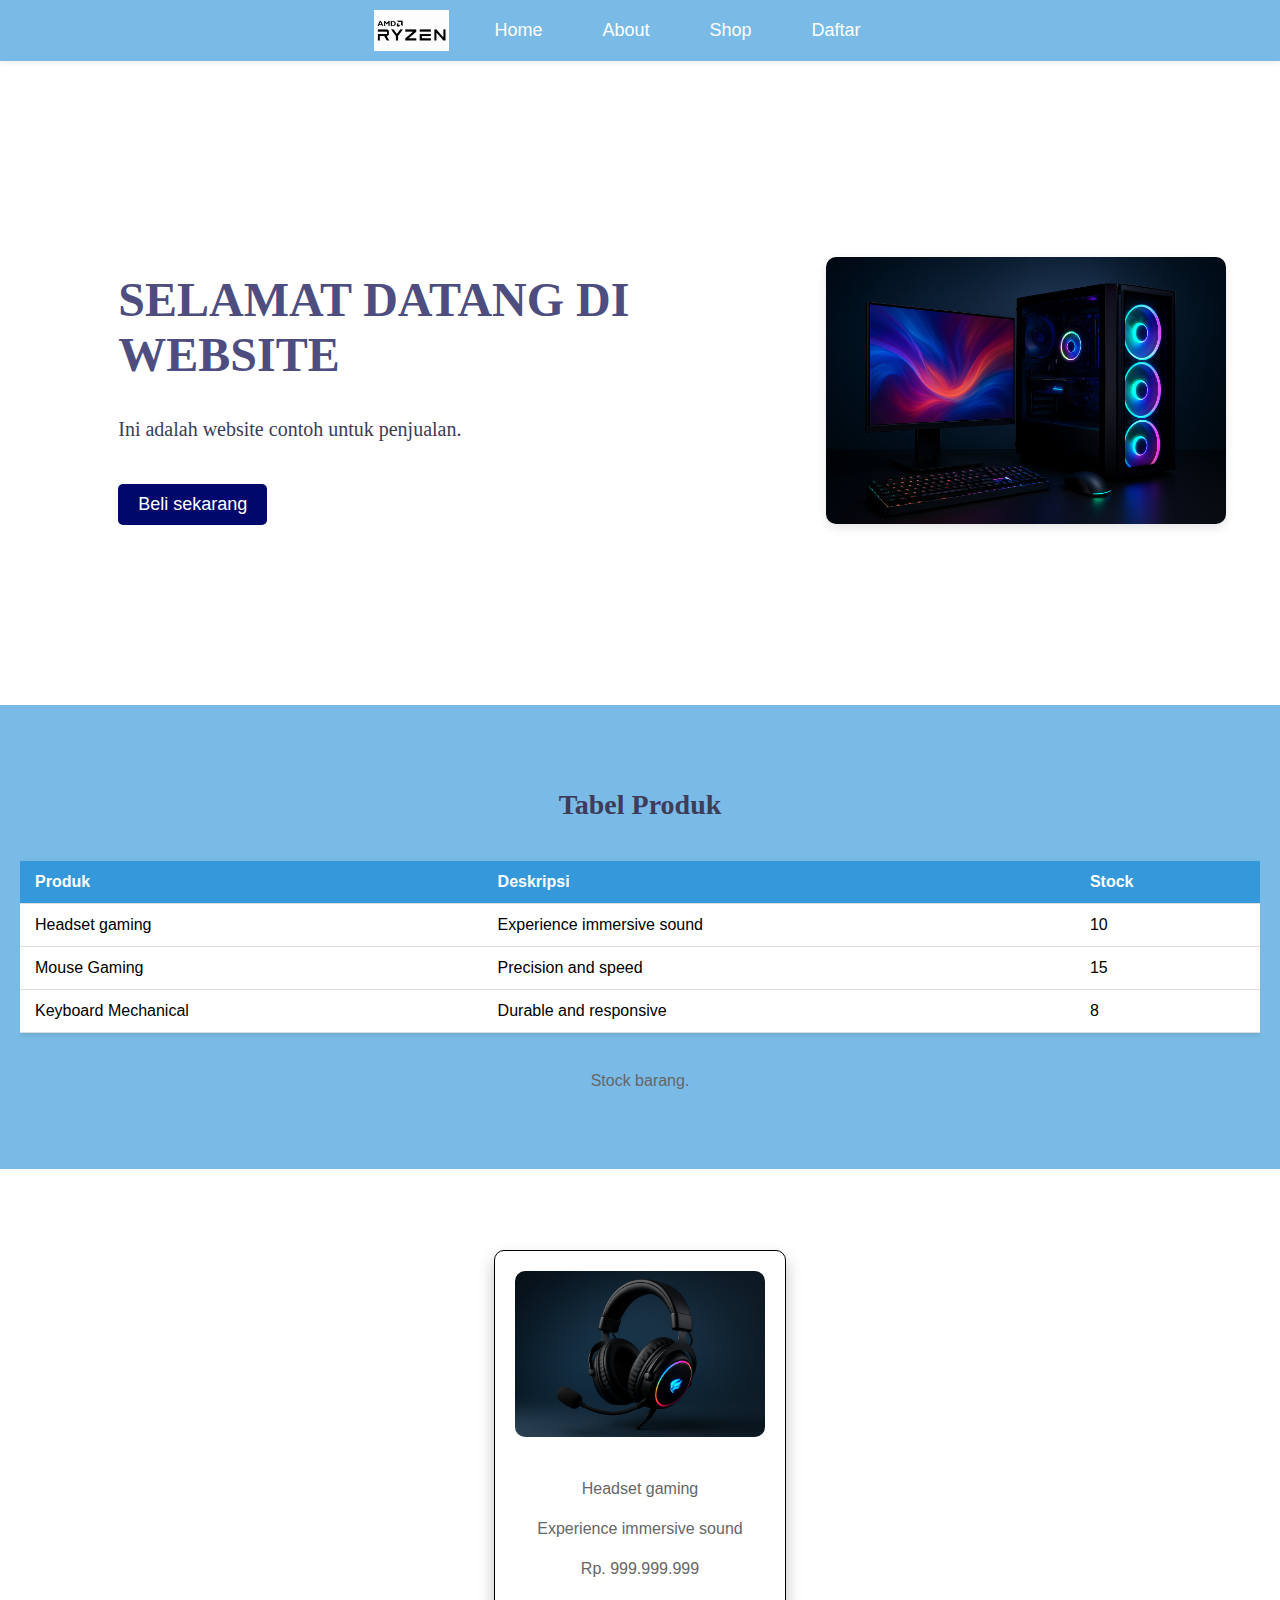
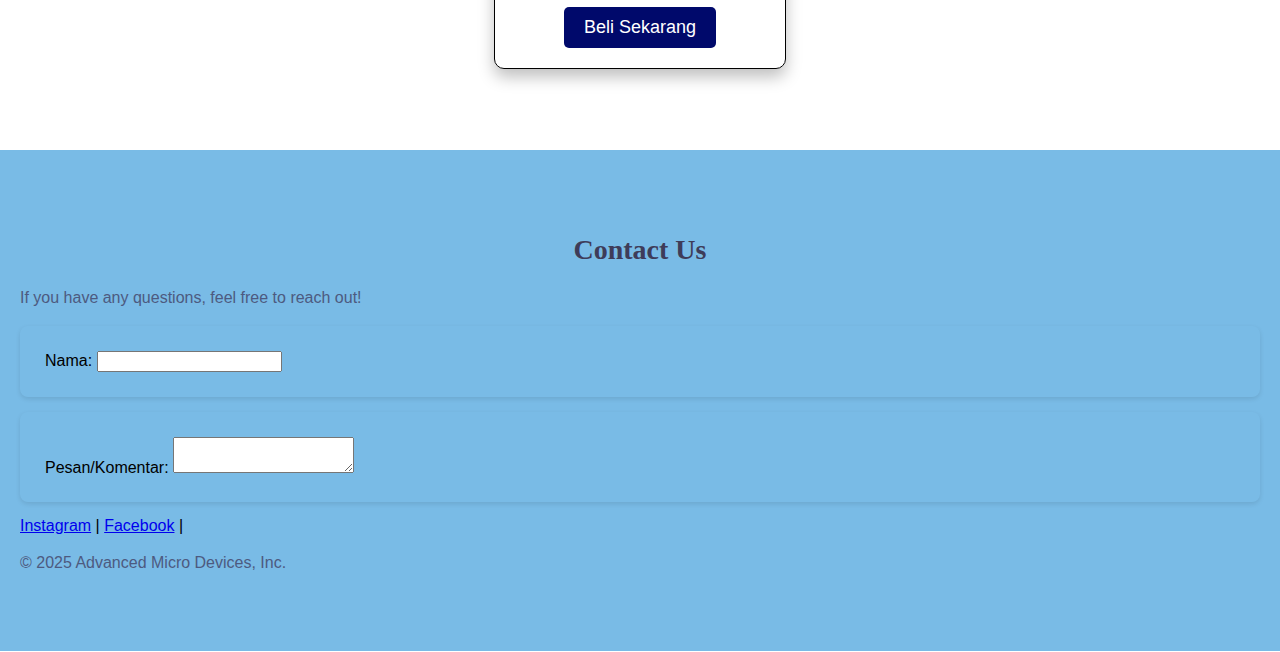
<file: index.html>
<!DOCTYPE html>
<html lang="en">
<head>
    <meta charset="UTF-8">
    <meta name="viewport" content="width=device-width, initial-scale=1.0">
    <link rel="stylesheet" href="Web_company_profile_1.css">
    <title>Web company profile</title>
    <link rel="icon" type="image/png" href="Ryzen.png">
</head>
<body>
    <nav>
        <div class="navbar-container"><!-- Navbar -->
            <img src="logo_2.png" alt="Company Logo"><!-- Navbar Logo image -->
                <ul class="nav-links"><!-- Navbar section -->
                    <li><a href="#home">Home</a></li>
                    <li><a href="#about">About</a></li>
                    <li><a href="#shop">Shop</a></li>
                    <li><a href="Web_company_profile_2.html" target="_blank">Daftar</a></li> <!-- Registration page link -->
                </ul>
        </div>
    </nav>

    <!-- Home Section -->
    <section id="home">
        <div class="home-content">
            <div class="home-text">
                <h1>SELAMAT DATANG DI WEBSITE</h1>
                <p>Ini adalah website contoh untuk penjualan.</p>
                <a href="#shop" class="btn">Beli sekarang</a>
            </div>
            <div class="home-image">
                <img src="Product.png" alt="Product">
            </div>
        </div>
    </section>

    <!-- About Section -->
    <section id="about">
        <h2>Tabel Produk</h2>
        <div class="table-container">
            <table>
                <thead>
                    <tr>
                        <th>Produk</th>
                        <th>Deskripsi</th>
                        <th>Stock</th>
                    </tr>
                </thead>
                <tbody>
                    <tr>
                        <td>Headset gaming</td>
                        <td>Experience immersive sound</td>
                        <td>10</td>
                    </tr>
                    <tr>
                        <td>Mouse Gaming</td>
                        <td>Precision and speed</td>
                        <td>15</td>
                    </tr>
                    <tr>
                        <td>Keyboard Mechanical</td>
                        <td>Durable and responsive</td>
                        <td>8</td>
                </tbody>
            </table>
        </div>
        <p>Stock barang.</p>
    </section>

    <!-- Shop Section -->
    <section id="shop">
        <div class="products">
            <div class="product">
                <img src="Jual.png" alt="Product">
                <p>Headset gaming</p>
                <p>Experience immersive sound</p>
                <p>Rp. 999.999.999</p>
                <a href="https://api.whatsapp.com/send?phone=+6285335053187&text=Permisi%20bos%2C%20saya%20mau%20beli%20headset%20gaming%20" class="btn">Beli Sekarang</a>
            </div>
        </div>
    </section>

    <!-- Contact Section -->
    <section id="contact">
        <h2>Contact Us</h2>
        <p>If you have any questions, feel free to reach out!</p>
        <div class="form-group">
            <label for="nama">Nama:</label>
            <input type="text" id="nama" name="nama" required>
        </div>
        <div class="form-group">
            <label for="pesan">Pesan/Komentar:</label>
            <textarea id="pesan" name="pesan"></textarea>
        </div>
        <a href="https://www.instagram.com/realblor/" target="_blank">Instagram</a> |
        <a href="https://www.facebook.com" target="_blank">Facebook</a> |
        <p>© 2025 Advanced Micro Devices, Inc.</p>
    </section>
</body>
</html>
</file>
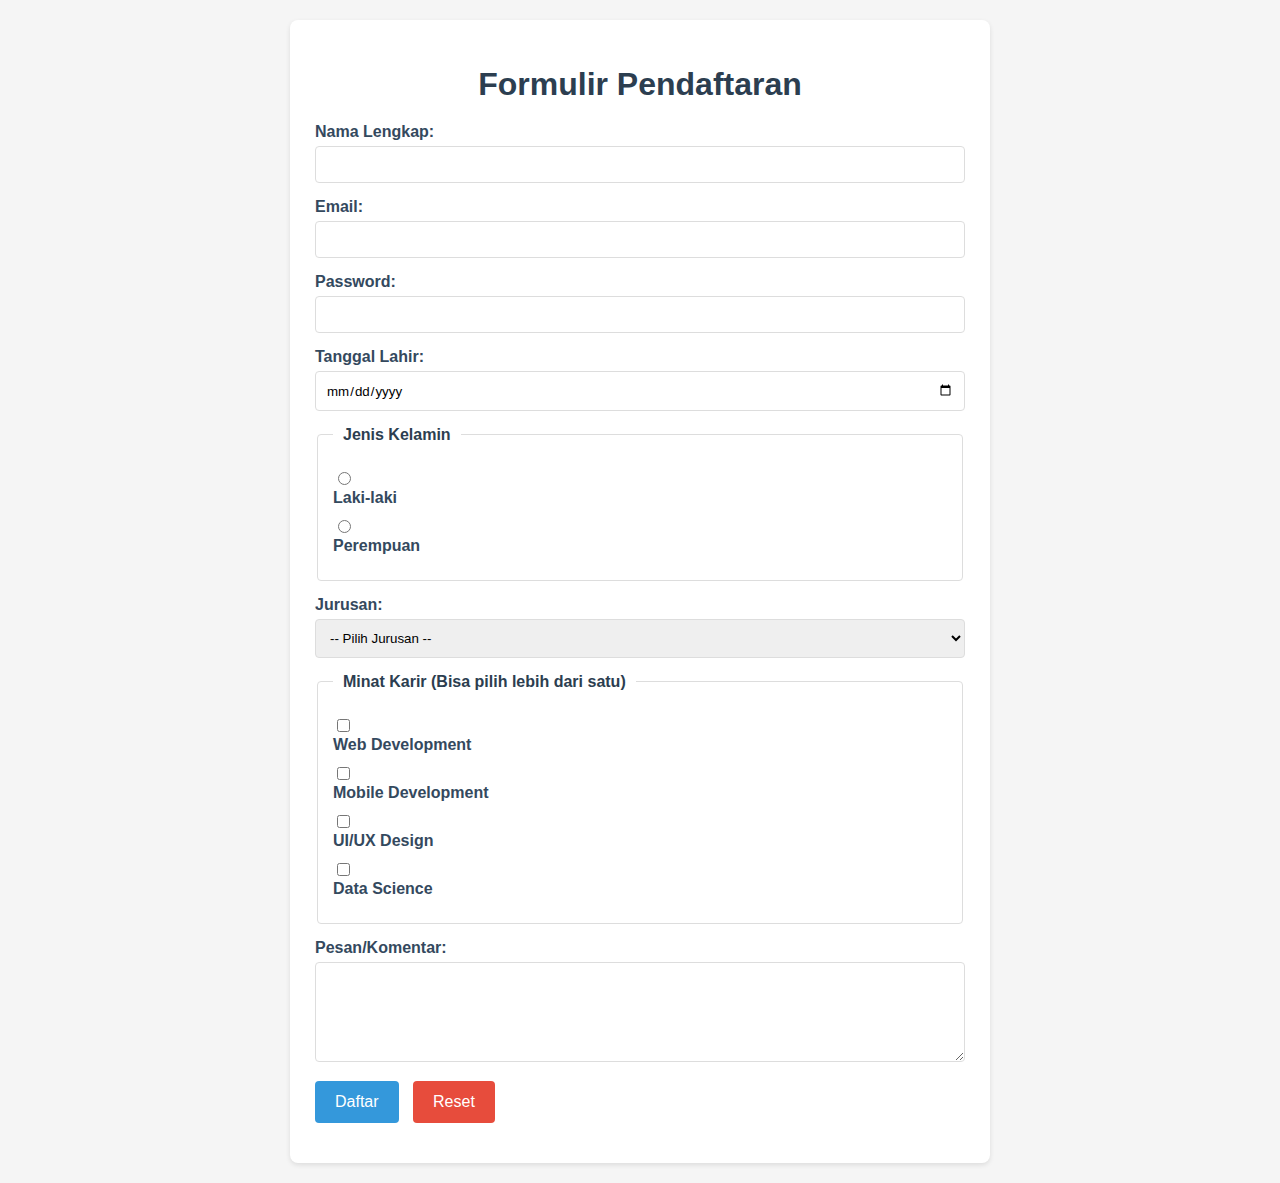
<file: Web_company_profile_2.html>
<!DOCTYPE html>
<html lang="id">
<head>
    <meta charset="UTF-8">
    <meta name="viewport" content="width=device-width, initial-scale=1.0">
    <title>Formulir HTML</title>
    <link rel="stylesheet" href="Web_company_profile_2.css">
</head>
<body>
    <div class="form-container">
        <h1>Formulir Pendaftaran</h1>
        <form action="#" method="post">
        <div class="form-group">
            <label for="nama">Nama Lengkap:</label>
            <input type="text" id="nama" name="nama" required>
        </div>
    <div class="form-group">
        <label for="email">Email:</label>
        <input type="email" id="email" name="email" required>
    </div>
    <div class="form-group">
        <label for="password">Password:</label>
        <input type="password" id="password" name="password" required>
    </div>
    <div class="form-group">
        <label for="tanggal">Tanggal Lahir:</label>
        <input type="date" id="tanggal" name="tanggal">
    </div>
    <fieldset>
        <legend>Jenis Kelamin</legend>
        <div class="radio-group">
            <input type="radio" id="laki" name="jenis_kelamin" value="laki">
            <label for="laki">Laki-laki</label>
        </div>
        <div class="radio-group">
            <input type="radio" id="perempuan" name="jenis_kelamin" value="perempuan">
            <label for="perempuan">Perempuan</label>
        </div>
    </fieldset>
    <div class="form-group">
        <label for="jurusan">Jurusan:</label>
        <select id="jurusan" name="jurusan">
            <option value="">-- Pilih Jurusan --</option>
            <option value="ti">Teknik Informatika</option>
            <option value="si">Sistem Informasi</option>
            <option value="mi">Manajemen Informatika</option>
            <option value="tk">Teknik Komputer</option>
        </select>
    </div>
    <fieldset>
        <legend>Minat Karir (Bisa pilih lebih dari satu)</legend>
        <div class="checkbox-group">
            <input type="checkbox" id="webdev" name="minat" value="webdev">
            <label for="webdev">Web Development</label>
        </div>
        <div class="checkbox-group">
            <input type="checkbox" id="mobile" name="minat" value="mobile">
            <label for="mobile">Mobile Development</label>
        </div>
        <div class="checkbox-group">
            <input type="checkbox" id="uiux" name="minat" value="uiux">
            <label for="uiux">UI/UX Design</label>
        </div>
        <div class="checkbox-group">
            <input type="checkbox" id="data" name="minat" value="data">
            <label for="data">Data Science</label>
        </div>
    </fieldset>
    <div class="form-group">
        <label for="pesan">Pesan/Komentar:</label>
        <textarea id="pesan" name="pesan"></textarea>
    </div>
    <div class="form-group">
        <button type="submit">Daftar</button>
        <button type="reset">Reset</button>
    </div>
    </form>
    </div>
    </body>
</html>
</file>
<file: Web_company_profile_1.css>
body{
    margin: 0;
    font-family: Arial, sans-serif;
    padding: 0;
    background-color: hsl(0, 0%, 100%);
}

/* Navbar Styles */
nav {
    position: sticky;
    position: relative;
    box-shadow: 0 2px 5px hsla(204, 47%, 36%, 0.1);
    top: 0;
    z-index: 1000;
    display: flex;
    justify-content: space-between;
    justify-content: center;
    align-items: center;
    padding: 10px 20px;
    background-color: hsl(204, 69%, 69%);
    color: hsl(0, 0%, 0%);
}

/*img size*/
.navbar-container img{
    width: 75px;
    align-self: center;
    justify-content: center;
    display: flex;
}

/* Navbar Container */
.navbar-container {
    display: flex;
    justify-content: space-between;
    align-items: center;
}

.nav-links{
    list-style: none;
    display: flex;
    margin: 0;
    padding: 0;
    color: hsl(0, 0%, 0%);
    text-decoration: none;
    padding: 10px 15px;
    transition: background-color 0.3s;
}

.nav-links:hover{
    background-color: hsla(204, 69%, 69%, 0.3);
}

.nav-links li{
    margin: 0 15px;
}

.nav-links li a {
    color: hsl(0, 0%, 100%);
    text-decoration: none;
    font-size: 18px;
    font-family: 'Montserrat', sans-serif;
    padding: 10px 15px;
    transition: background-color 0.3s ease, color 0.3s ease;
    border-radius: 5px;
}

.nav-links li a:hover {
    background-color: hsl(204, 100%, 50%);
    color: hsl(224, 25%, 40%);
}

/* section styles */
section {
    padding: 60px 20px;
    border-bottom: 1px solid hsl(0, 0%, 100%);
}

section h2 {
    font-size: 28px;
    margin-bottom: 20px;
    color: hsl(0, 0%, 100%);
}

section p {
    font-size: 16px;
    line-height: 1.5;
    color: hsl(224, 25%, 40%);
}

/* Home design */
.home-image img{
    width: 400px;
    border-radius: 10px;
    box-shadow: 0 4px 8px hsla(204, 47%, 36%, 0.2);
    margin-top: 20px;
}

.home-content {
    display: flex;
    align-items: center;
    justify-content: space-around;
    flex-wrap: wrap;
    padding: 40px 0;
    margin: 15px;
}

.home-content .home-text {
    max-width: 50%;
    text-align: left;
    font-family: 'Merriweather', serif;
    padding: 2rem 2rem;
    margin: 2rem;
}

.home-content .home-text h1 {
    color: hsl(241, 25%, 40%);
    font-size: 48px;
}

.home-content .home-text p {
    color: hsl(240, 19%, 29%);
    font-size: 20px;
    margin: 20px 0;
}

.home-content .home-image img {
    width: 400px;
    border-radius: 10px;
    box-shadow: 0 4px 10px hsla(0, 0%, 0%, 0.102);
}

.btn {
    display: inline-block;
    padding: 10px 20px;
    color: hsl(0, 0%, 100%);
    background-color: hsl(235, 100%, 21%);
    border-radius: 5px;
    text-decoration: none;
    font-size: 18px;
    font-family: 'Montserrat', sans-serif;
    margin-top: 20px;
}

.btn:hover {
    background-color: hsl(250, 52%, 53%);
}

/* Product section */
.products {
    display: flex;
    justify-content: center;
    flex-wrap: wrap;
    gap: 20px;
}

.product {
    border: 1px solid hsl(204, 0%, 0%);
    border-radius: 10px;
    margin: 20px;
    padding: 20px;
    text-align: center;
    width: 250px;
    box-shadow: 0 8px 16px hsla(0, 0%, 0%, 0.25); 
    transition: transform 0.3s ease, box-shadow 0.3s ease;
}

.product:hover {
    transform: translateY(-15px); 
    box-shadow: 0 16px 32px hsla(0, 0%, 0%, 0.4); 
}

.product img {
    width: 100%;
    height: auto;
    border-radius: 10px;
    margin-bottom: 20px;
}

.product h3 {
    margin-top: 15px;
    color: hsl(204, 25%, 40%);
}

.product p {
    color: hsl(0, 0%, 40%);
    font-size: 16px;
}

.product .btn {
    margin-top: 10px;
}
.product .btn:hover {
    background-color: hsl(204, 52%, 53%);
}

/* About and Contact Sections */
#about, #contact {
    background-color: hsl(204, 69%, 69%);
    padding: 60px 20px;
}

#about h2, #contact h2 {
    color: #3e3c59;
    font-family: 'Merriweather', serif;
    text-align: center;
}

#about p {
    color: hsl(0, 0%, 40%);
    text-align: center;
}

footer {
    background-color: hsl(204, 52%, 53%);
    padding: 20px;
    color: hsl(0, 0%, 100%);
    text-align: center;
}

footer p {
    margin: 0;
    font-size: 16px;
}

.form-group {
    padding: 25px;
    border-radius: 8px;
    box-shadow: 0 2px 5px rgba(0,0,0,0.1);
    margin-bottom: 15px;
}
/* Table Styles */
table {
    width: 100%;
    border-collapse: collapse;
    margin: 20px 0;
    background-color: white;
    box-shadow: 0 2px 5px rgba(0,0,0,0.1);
    }

th, td {
    padding: 12px 15px;
    text-align: left;
    border-bottom: 1px solid #ddd;
    }

th {
    background-color: #3498db;
    color: white;
}

tr:hover {
    background-color: #f5f5f5;
    }

.table-container {
    overflow-x: auto;
    }

.caption {
    caption-side: bottom;
    text-align: right;
    font-style: italic;
    padding: 10px;
    color: #7f8c8d;
    }

    @media (max-width: 768px) {
    .nav-links {
        display: none;
        flex-direction: column;
        width: 100%;
        background-color: #5d4c80;
        position: absolute;
        top: 60px;
        left: 0;
    }

    .nav-links.active {
        display: flex;
    }

    .nav-links li {
        text-align: center;
        margin: 15px 0;
    }

    .hamburger-menu {
        display: flex;
    }

    .hero-content {
        flex-direction: column;
        text-align: center;
        padding: 30px 20px;
    }

    .hero-content .home-text {
        max-width: 95%; /* Mengurangi batas lebar agar lebih lebar */
        padding: 10px 10px; /* Mengurangi padding di samping */
        text-align: center;
    }

    .hero-content .home-text h1 {
        font-size: 36px;
    }

    .hero-content .home-text p {
        font-size: 18px;
    }

    .hero-content .home-image img {
        width: 90%;
    }

    .products {
        flex-direction: column;
        align-items: center;
    }

    .product {
        width: 80%;
        margin: 20px 0;
        padding: 20px;
    }

    .product img {
        margin-bottom: 20px;
    }

    .product .btn {
        margin-top: 15px;
    }
}

@media (max-width: 480px) {
    .nav-links li {
        margin: 10px 0;
    }

    .hero-content .home-text h1 {
        font-size: 28px;
    }

    .hero-content .home-text p {
        font-size: 16px;
    }

    .btn {
        font-size: 16px;
        padding: 8px 16px;
        margin-top: 15px;
    }
}
</file>
<file: Web_company_profile_2.css>
body {
    font-family: Arial, sans-serif;
    max-width: 700px;
    margin: 0 auto;
    padding: 20px;
    background-color: #f5f5f5;
}

.form-container {
    background-color: white;
    padding: 25px;
    border-radius: 8px;
    box-shadow: 0 2px 5px rgba(0,0,0,0.1);
}

h1 {
    text-align: center;
    color: #2c3e50;
    margin-bottom: 20px;
}

.form-group {
    margin-bottom: 15px;
}

label {
    display: block;
    margin-bottom: 5px;
    font-weight: bold;
    color: #34495e;
}

input[type="text"],
input[type="email"],
input[type="password"],
input[type="date"],
input[type="number"],
select,

textarea {
    width: 100%;
    padding: 10px;
    border: 1px solid #ddd;
    border-radius: 4px;
    box-sizing: border-box;
    font-family: inherit;
}

    textarea {
    height: 100px;
    resize: vertical;
}

fieldset {
    border: 1px solid #ddd;
    border-radius: 4px;
    padding: 15px;
    margin-bottom: 15px;
}

legend {
    font-weight: bold;
    color: #2c3e50;
    padding: 0 10px;
}

.checkbox-group, .radio-group {
    margin: 10px 0;
}

button {
    background-color: #3498db;
    color: white;
    border: none;
    padding: 12px 20px;
    border-radius: 4px;
    cursor: pointer;
    font-size: 16px;
    margin-right: 10px;
}

button:hover {
    background-color: #2980b9;
}

button[type="reset"] {
    background-color: #e74c3c;
}

button[type="reset"]:hover {
    background-color: #c0392b;
}
</file>
